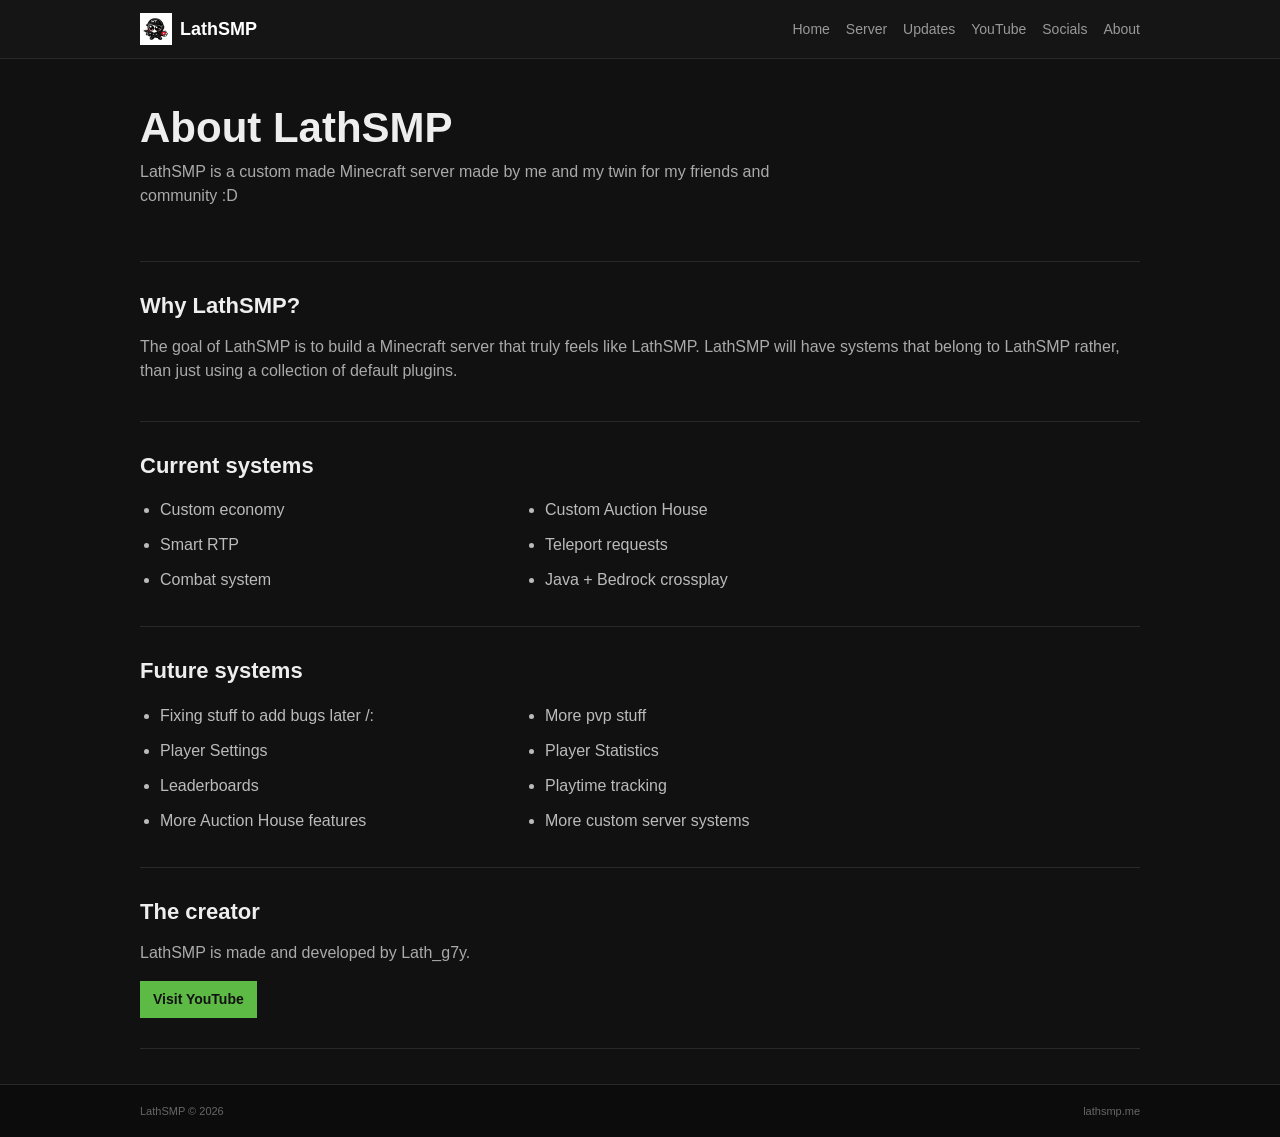
<file: about.html>
<!DOCTYPE html>
<html lang="en">

<head>
  <meta charset="UTF-8">
  <meta name="viewport" content="width=device-width, initial-scale=1.0">

  <title>LathSMP | About</title>

  <link rel="icon" href="icon.png">
  <link rel="stylesheet" href="css/lathsmp.css">
</head>

<body data-page="about">

<header>

  <div class="container header-content">

    <a href="index.html" class="logo">

      <img
        src="icon.png"
        alt="LathSMP">

      <span>LathSMP</span>

    </a>

    <nav>
      <!-- Navigation is loaded from site.json -->
    </nav>

  </div>

</header>


<main>

  <div class="container">


    <!-- INTRO -->

    <section class="welcome">

      <h1 id="aboutTitle">
        About LathSMP
      </h1>

      <p id="aboutDescription">
        LathSMP is a custom Minecraft survival server built for friends and the community.
      </p>

    </section>


    <!-- WHY LATHSMP -->

    <section>

      <h2 id="aboutWhyTitle">
        Why LathSMP?
      </h2>

      <p id="aboutWhyText">
        The goal of LathSMP is to create a Minecraft server with custom systems that actually feel like they belong to the server.
      </p>

    </section>


    <!-- CURRENT SYSTEMS -->

    <section>

      <h2 id="aboutSystemsTitle">
        Current systems
      </h2>


      <ul
        class="features"
        id="aboutSystems">

        <!-- Loaded from site.json -->

      </ul>

    </section>


    <!-- FUTURE SYSTEMS -->

    <section>

      <h2 id="aboutFutureTitle">
        Future systems
      </h2>


      <ul
        class="features"
        id="aboutFuture">

        <!-- Loaded from site.json -->

      </ul>

    </section>


    <!-- CREATOR -->

    <section>

      <h2 id="aboutCreatorTitle">
        The creator
      </h2>

      <p id="aboutCreatorText">
        LathSMP is made and developed by Lath_g7y.
      </p>


      <a
        id="aboutYoutubeLink"
        class="button"
        href="#"
        target="_blank"
        rel="noopener">

        <span id="aboutYoutubeButton">
          Visit YouTube
        </span>

      </a>

    </section>

  </div>

</main>


<footer>

  <div class="container footer-content">

    <span id="footerCopyright">
      LathSMP © 2026
    </span>

    <span id="footerDomain">
      lathsmp.me
    </span>

  </div>

</footer>


<script src="js/app.js"></script>

</body>

</html>
</file>
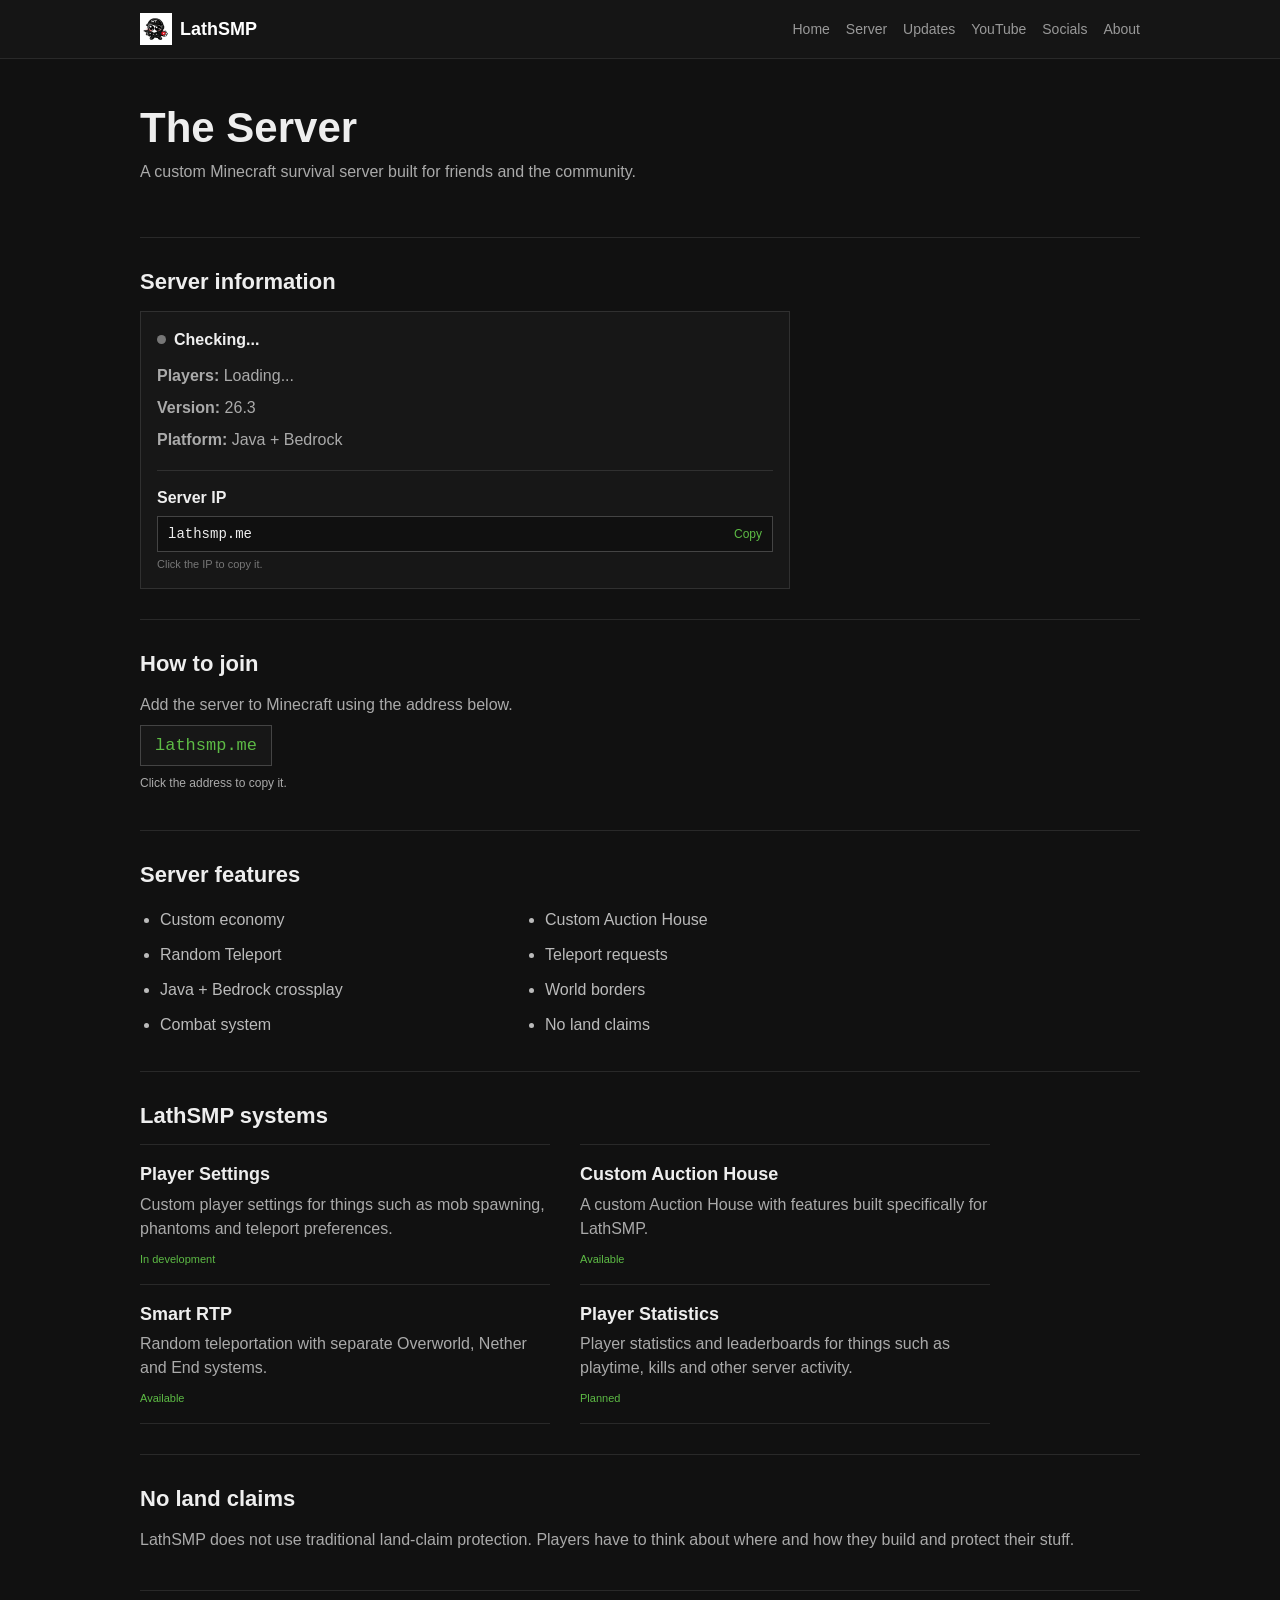
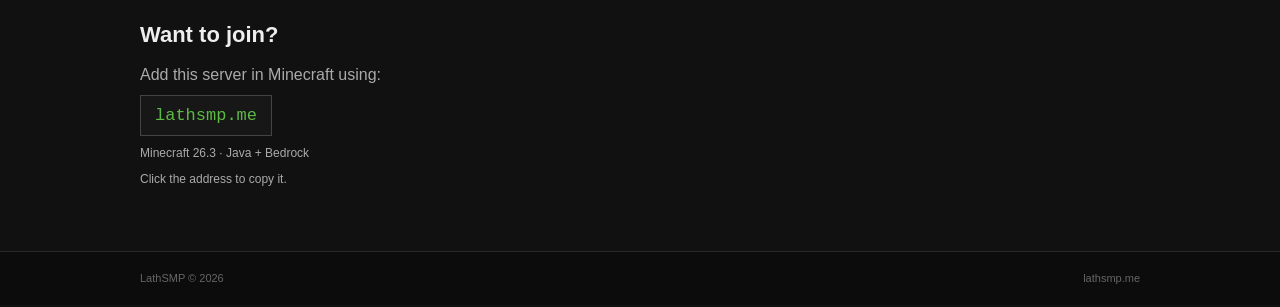
<file: server.html>
<!DOCTYPE html>
<html lang="en">

<head>
  <meta charset="UTF-8">
  <meta name="viewport" content="width=device-width, initial-scale=1.0">

  <title>LathSMP | Server</title>

  <link rel="icon" href="icon.png">
  <link rel="stylesheet" href="css/lathsmp.css">
</head>

<body data-page="server">

<header>

  <div class="container header-content">

    <a href="index.html" class="logo">

      <img
        src="icon.png"
        alt="LathSMP">

      <span>LathSMP</span>

    </a>

    <nav>
      <!-- Navigation is loaded from site.json -->
    </nav>

  </div>

</header>


<main>

  <div class="container">


    <!-- INTRO -->

    <section class="welcome">

      <h1 id="serverTitle">
        The Server
      </h1>

      <p id="serverDescription">
        Loading...
      </p>

    </section>


    <!-- SERVER INFORMATION -->

    <section>

      <h2>
        Server information
      </h2>

      <div class="server-info">


        <div class="status">

          <span class="status-dot"></span>

          <strong id="serverStatus">
            Checking...
          </strong>

        </div>


        <p>

          <strong id="serverPlayersLabel">
            Players:
          </strong>

          <span id="serverPlayers">
            Loading...
          </span>

        </p>


        <p>

          <strong id="serverVersionLabel">
            Version:
          </strong>

          <span id="serverVersion">
            -
          </span>

        </p>


        <p>

          <strong id="serverPlatformLabel">
            Platform:
          </strong>

          <span id="serverPlatform">
            -
          </span>

        </p>


        <div class="server-ip">

          <strong id="serverIpLabel">
            Server IP
          </strong>


          <button
            type="button"
            data-copy-ip>

            <span id="serverIp">
              lathsmp.me
            </span>

            <span id="serverCopyButton">
              Copy
            </span>

          </button>


          <small
            id="serverCopyMessage"
            class="copy-message">

            Click the IP to copy it.

          </small>

        </div>

      </div>

    </section>


    <!-- HOW TO JOIN -->

    <section>

      <h2 id="serverHowToJoinTitle">
        How to join
      </h2>

      <p id="serverHowToJoinText">
        Add the server to Minecraft using the address below.
      </p>


      <button
        id="serverLargeIp"
        class="large-ip"
        type="button"
        data-copy-ip>

        lathsmp.me

      </button>


      <p class="small-text copy-message">
        Click the address to copy it.
      </p>

    </section>


    <!-- FEATURES -->

    <section>

      <h2 id="serverFeaturesTitle">
        Server features
      </h2>


      <ul
        class="features"
        id="serverFeatures">

        <!-- Loaded from site.json -->

      </ul>

    </section>


    <!-- LATHSMP SYSTEMS -->

    <section>

      <h2 id="serverUniqueTitle">
        LathSMP systems
      </h2>


      <div
        class="feature-list"
        id="serverUniqueFeatures">

        <!-- Loaded from site.json -->

      </div>

    </section>


    <!-- NO LAND CLAIMS -->

    <section>

      <h2 id="serverNoClaimsTitle">
        No land claims
      </h2>

      <p id="serverNoClaimsText">
        LathSMP does not use traditional land-claim protection.
      </p>

    </section>


    <!-- JOIN -->

    <section class="join">

      <h2 id="serverJoinTitle">
        Want to join?
      </h2>


      <p id="serverJoinDescription">
        Add this server in Minecraft using:
      </p>


      <button
        id="serverJoinIp"
        class="large-ip"
        type="button"
        data-copy-ip>

        lathsmp.me

      </button>


      <p
        class="small-text"
        id="serverJoinVersion">

        Minecraft 26.3 · Java + Bedrock

      </p>


      <p
        class="small-text copy-message"
        id="serverJoinCopyMessage">

        Click the address to copy it.

      </p>

    </section>

  </div>

</main>


<footer>

  <div class="container footer-content">

    <span id="footerCopyright">
      LathSMP © 2026
    </span>

    <span id="footerDomain">
      lathsmp.me
    </span>

  </div>

</footer>


<script src="js/app.js"></script>

</body>

</html>
</file>
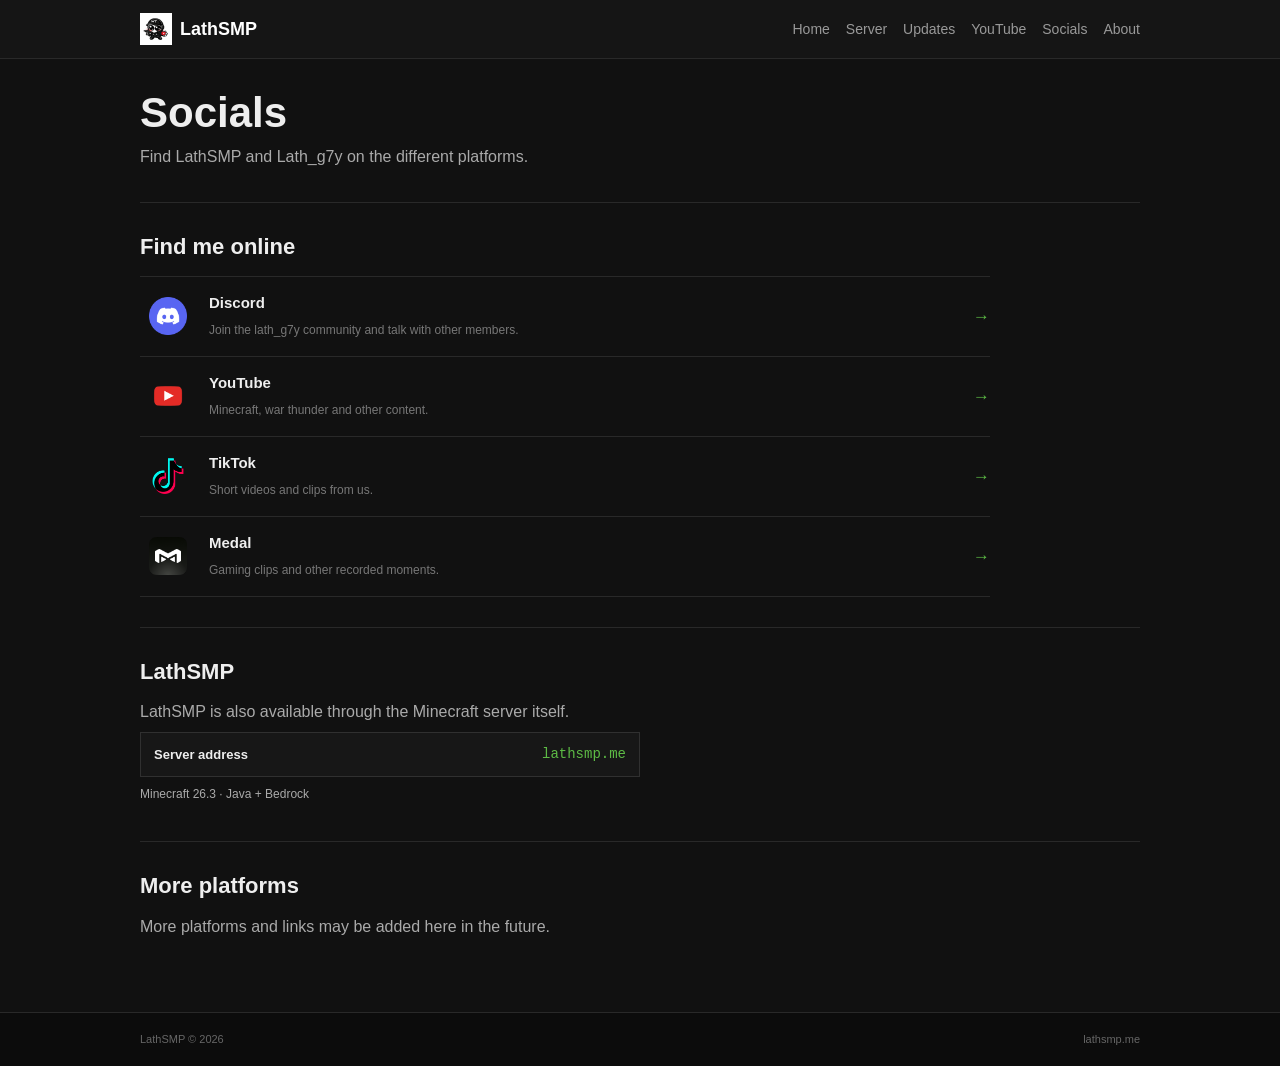
<file: socials.html>
<!DOCTYPE html>
<html lang="en">

<head>
  <meta charset="UTF-8">
  <meta name="viewport" content="width=device-width, initial-scale=1.0">

  <title>LathSMP | Socials</title>

  <link rel="icon" href="icon.png">
  <link rel="stylesheet" href="css/lathsmp.css">
</head>

<body data-page="socials">

<header>

  <div class="container header-content">

    <a href="index.html" class="logo">

      <img
        src="icon.png"
        alt="LathSMP">

      <span>LathSMP</span>

    </a>

    <nav>
      <!-- Navigation is loaded from site.json -->
    </nav>

  </div>

</header>


<main>

  <div class="container">


    <!-- INTRO -->

    <section class="socials-intro">

      <h1 id="socialsTitle">
        Socials
      </h1>

      <p id="socialsDescription">
        Find LathSMP and Lath_g7y on the different platforms.
      </p>

    </section>


    <!-- SOCIAL LINKS -->

    <section>

      <h2 id="socialsFindTitle">
        Find me online
      </h2>


      <div
        class="social-page-list"
        id="socialsList">

        <!-- Social links are loaded from site.json -->

      </div>

    </section>


    <!-- LATHSMP -->

    <section>

      <h2 id="socialsServerTitle">
        LathSMP
      </h2>


      <p id="socialsServerDescription">
        LathSMP is also available through the Minecraft server itself.
      </p>


      <div class="social-server-box">

        <strong id="socialsServerAddressLabel">
          Server address
        </strong>

        <span id="socialsServerAddress">
          lathsmp.me
        </span>

      </div>


      <p
        class="small-text"
        id="socialsServerVersion">

        Minecraft 26.3 · Java + Bedrock

      </p>

    </section>


    <!-- MORE PLATFORMS -->

    <section class="socials-more">

      <h2 id="socialsMoreTitle">
        More platforms
      </h2>

      <p id="socialsMoreText">
        More platforms and links may be added here in the future.
      </p>

    </section>

  </div>

</main>


<footer>

  <div class="container footer-content">

    <span id="footerCopyright">
      LathSMP © 2026
    </span>

    <span id="footerDomain">
      lathsmp.me
    </span>

  </div>

</footer>


<script src="js/app.js"></script>

</body>

</html>
</file>
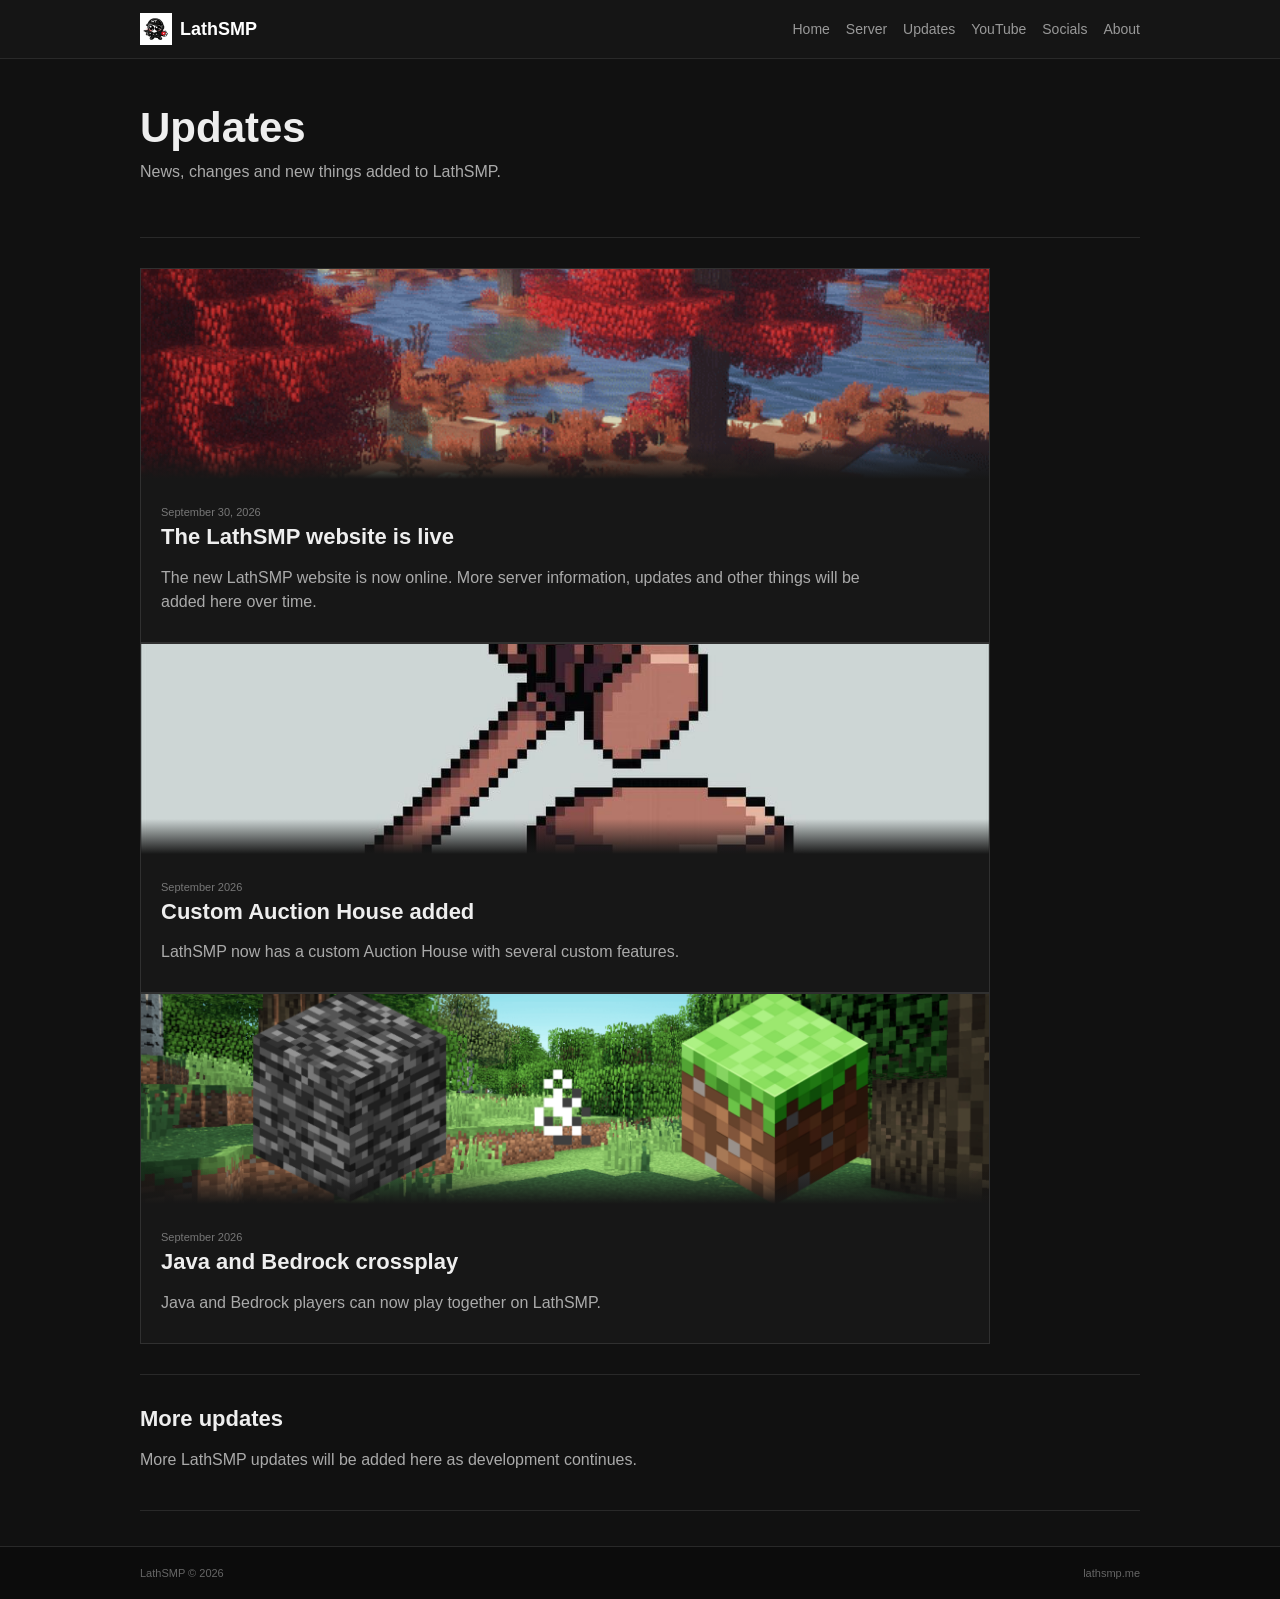
<file: updates.html>
<!DOCTYPE html>
<html lang="en">

<head>
  <meta charset="UTF-8">
  <meta name="viewport" content="width=device-width, initial-scale=1.0">

  <title>LathSMP | Updates</title>

  <link rel="icon" href="icon.png">
  <link rel="stylesheet" href="css/lathsmp.css">
</head>

<body data-page="updates">

<header>

  <div class="container header-content">

    <a href="index.html" class="logo">

      <img
        src="icon.png"
        alt="LathSMP">

      <span>LathSMP</span>

    </a>

    <nav>
      <!-- Navigation is loaded from site.json -->
    </nav>

  </div>

</header>


<main>

  <div class="container">


    <!-- INTRO -->

    <section class="welcome">

      <h1 id="updatesTitle">
        Updates
      </h1>

      <p id="updatesDescription">
        News, changes and new things added to LathSMP.
      </p>

    </section>


    <!-- UPDATES -->

    <section>

      <div
        id="updatesList">

        <!-- Updates are loaded from site.json -->

      </div>

    </section>


    <!-- MORE UPDATES -->

    <section>

      <h2 id="updatesMoreTitle">
        More updates
      </h2>

      <p id="updatesMoreText">
        More LathSMP updates will be added here as development continues.
      </p>

    </section>

  </div>

</main>


<footer>

  <div class="container footer-content">

    <span id="footerCopyright">
      LathSMP © 2026
    </span>

    <span id="footerDomain">
      lathsmp.me
    </span>

  </div>

</footer>


<script src="js/app.js"></script>

</body>

</html>
</file>
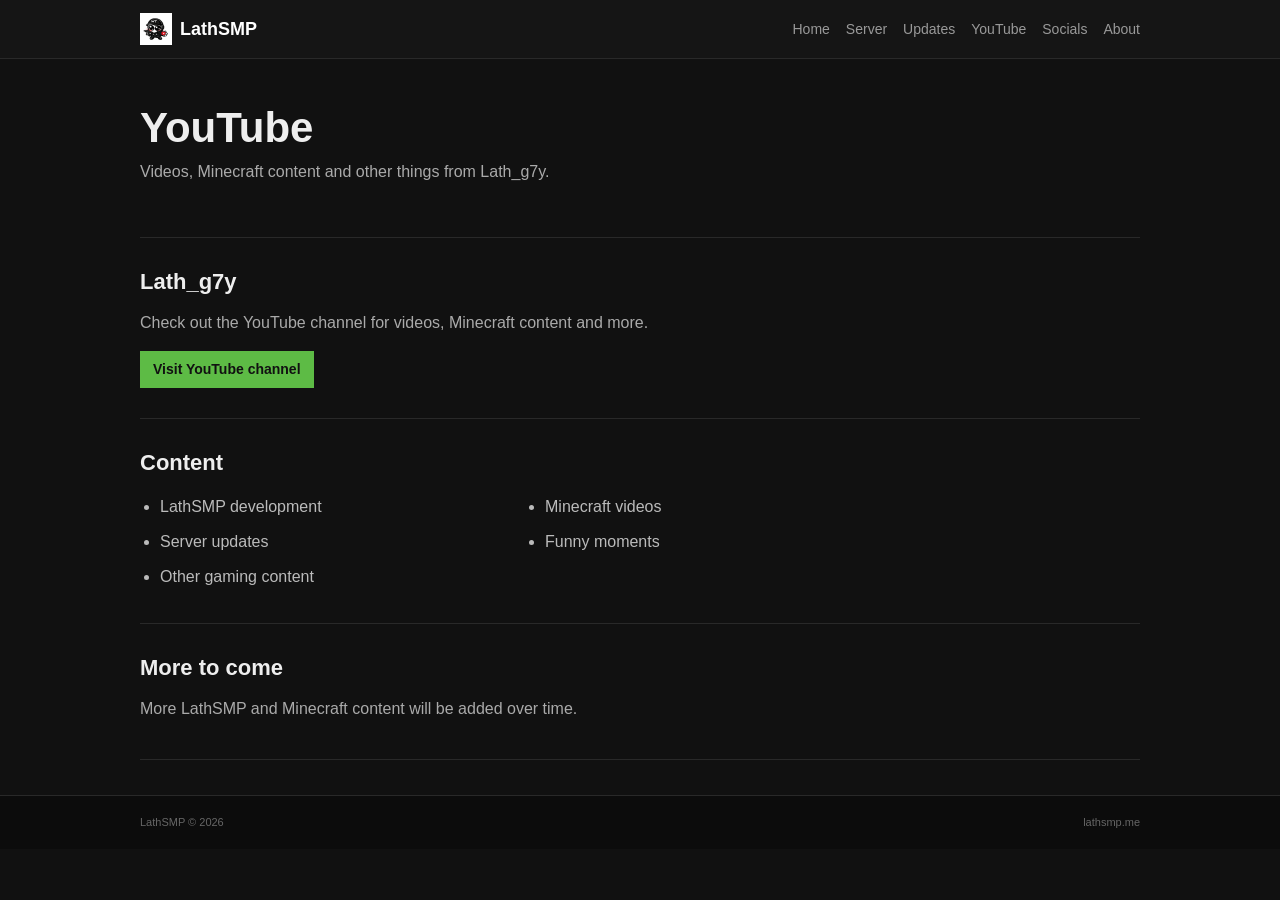
<file: youtube.html>
<!DOCTYPE html>
<html lang="en">

<head>
  <meta charset="UTF-8">
  <meta name="viewport" content="width=device-width, initial-scale=1.0">

  <title>LathSMP | YouTube</title>

  <link rel="icon" href="icon.png">
  <link rel="stylesheet" href="css/lathsmp.css">
</head>

<body data-page="youtube">

<header>

  <div class="container header-content">

    <a href="index.html" class="logo">

      <img
        src="icon.png"
        alt="LathSMP">

      <span>LathSMP</span>

    </a>

    <nav>
      <!-- Navigation is loaded from site.json -->
    </nav>

  </div>

</header>


<main>

  <div class="container">


    <!-- INTRO -->

    <section class="welcome">

      <h1 id="youtubeTitle">
        YouTube
      </h1>

      <p id="youtubeDescription">
        Videos, Minecraft content and other things from Lath_g7y.
      </p>

    </section>


    <!-- CHANNEL -->

    <section>

      <h2>
        <span id="youtubeChannelName">
          Lath_g7y
        </span>
      </h2>

      <p>
        Check out the YouTube channel for videos,
        Minecraft content and more.
      </p>

      <a
        id="youtubeChannelLink"
        class="button"
        href="#"
        target="_blank"
        rel="noopener">

        <span id="youtubeChannelButton">
          Visit YouTube channel
        </span>

      </a>

    </section>


    <!-- CONTENT -->

    <section>

      <h2 id="youtubeContentTitle">
        Content
      </h2>

      <ul
        class="features"
        id="youtubeContent">

        <!-- Loaded from site.json -->

      </ul>

    </section>


    <!-- FUTURE -->

    <section>

      <h2 id="youtubeFutureTitle">
        More to come
      </h2>

      <p id="youtubeFutureText">
        More LathSMP and Minecraft content will be added over time.
      </p>

    </section>

  </div>

</main>


<footer>

  <div class="container footer-content">

    <span id="footerCopyright">
      LathSMP © 2026
    </span>

    <span id="footerDomain">
      lathsmp.me
    </span>

  </div>

</footer>


<script src="js/app.js"></script>

</body>

</html>
</file>
<file: css/lathsmp.css>
* {
  box-sizing: border-box;
}

html {
  scroll-behavior: smooth;
}

body {
  margin: 0;

  background: #111;
  color: #eee;

  font-family: Arial, Helvetica, sans-serif;
  line-height: 1.5;
}

.container {
  width: 92%;
  max-width: 1000px;
  margin: 0 auto;
}


/* =========================
   HEADER
   ========================= */

header {
  background: #151515;
  border-bottom: 1px solid #292929;
}

.header-content {
  min-height: 58px;

  display: flex;
  align-items: center;
  justify-content: space-between;
}

.logo {
  display: flex;
  align-items: center;

  gap: 8px;

  color: #fff;

  font-size: 18px;
  font-weight: bold;

  text-decoration: none;
}

.logo img {
  width: 32px;
  height: 32px;
}

nav {
  display: flex;
  align-items: center;

  gap: 16px;
}

nav a {
  color: #999;

  font-size: 14px;

  text-decoration: none;
}

nav a:hover {
  color: #fff;
}


/* =========================
   MAIN
   ========================= */

main {
  padding-bottom: 35px;
}

section {
  padding: 30px 0;

  border-bottom: 1px solid #292929;
}

.banner-section {
  padding: 20px 0 0;

  border-bottom: none;
}

.banner {
  display: block;

  width: 100%;
  height: auto;

  border: 1px solid #303030;
}


/* =========================
   TEXT
   ========================= */

.welcome {
  padding: 45px 0;
}

h1 {
  margin: 0 0 8px;

  font-size: 42px;
  line-height: 1.15;
}

h2 {
  margin: 0 0 14px;

  font-size: 22px;
  line-height: 1.3;
}

h3 {
  margin: 4px 0 6px;

  font-size: 18px;
  line-height: 1.3;
}

p {
  margin-top: 8px;
  margin-bottom: 8px;

  color: #aaa;
}

.welcome p {
  max-width: 650px;
}


/* =========================
   BUTTON
   ========================= */

.button {
  display: inline-block;

  margin-top: 8px;
  padding: 8px 13px;

  background: #5dbb45;
  color: #111;

  font-size: 14px;
  font-weight: bold;

  text-decoration: none;
}

.button:hover {
  background: #70d456;
}


/* =========================
   TEXT LINKS
   ========================= */

.text-link {
  display: inline-block;

  margin-top: 10px;

  color: #5dbb45;

  font-size: 14px;

  text-decoration: none;
}

.text-link:hover {
  color: #70d456;

  text-decoration: underline;
}


/* =========================
   SERVER
   ========================= */

.server-info {
  max-width: 650px;

  padding: 16px;

  border: 1px solid #303030;

  background: #171717;
}

.status {
  display: flex;
  align-items: center;

  gap: 8px;

  margin-bottom: 12px;
}

.status-dot {
  width: 9px;
  height: 9px;

  display: inline-block;

  border-radius: 50%;

  background: #777;
}

.server-ip {
  margin-top: 18px;
  padding-top: 15px;

  border-top: 1px solid #303030;
}

.server-ip strong {
  display: block;

  margin-bottom: 6px;
}

.server-ip button {
  width: 100%;

  display: flex;
  align-items: center;
  justify-content: space-between;

  padding: 9px 10px;

  border: 1px solid #444;

  background: #101010;
  color: #eee;

  cursor: pointer;

  font-family: monospace;
  font-size: 14px;

  text-align: left;
}

.server-ip button:hover {
  border-color: #5dbb45;
}

.server-ip button span:last-child {
  color: #5dbb45;

  font-family: Arial, Helvetica, sans-serif;
  font-size: 12px;
}

.server-ip small {
  display: block;

  margin-top: 4px;

  color: #777;

  font-size: 11px;
}


/* =========================
   FEATURES
   ========================= */

.features {
  max-width: 750px;

  display: grid;
  grid-template-columns: repeat(2, minmax(0, 1fr));

  column-gap: 40px;
  row-gap: 3px;

  margin: 0;
  padding-left: 20px;
}

.features li {
  margin: 4px 0;

  color: #bbb;
}


/* =========================
   UNIQUE FEATURE LIST
   ========================= */

.feature-list {
  max-width: 850px;

  display: grid;
  grid-template-columns: repeat(2, minmax(0, 1fr));

  column-gap: 30px;
}

.feature-item {
  padding: 14px 0;

  border-bottom: 1px solid #292929;
}

.feature-item:first-child {
  border-top: 1px solid #292929;
}

.feature-item:nth-child(2) {
  border-top: 1px solid #292929;
}

.feature-item h3 {
  color: #eee;
}

.feature-item p {
  margin-top: 5px;
  margin-bottom: 5px;
}

.feature-item small {
  color: #5dbb45;

  font-size: 11px;
}


/* =========================
   UPDATE PREVIEW
   ========================= */

.latest-update {
  position: relative;

  max-width: 800px;

  overflow: hidden;

  border: 1px solid #303030;

  background: #171717;
}

.update-image {
  width: 100%;
  height: 190px;

  overflow: hidden;
}

.update-image img {
  width: 100%;
  height: 100%;

  display: block;

  object-fit: cover;

  opacity: 0.8;
}

.update-content {
  position: relative;

  margin-top: -55px;

  padding: 55px 20px 20px;

  background: linear-gradient(
    to bottom,
    transparent 0,
    #171717 35px,
    #171717 100%
  );
}

.update-content small {
  color: #777;

  font-size: 11px;
}

.update-content p {
  max-width: 650px;
}


/* =========================
   UPDATE PAGE
   ========================= */

.update-page-post {
  max-width: 850px;

  overflow: hidden;

  border: 1px solid #303030;

  background: #171717;
}

.update-page-image {
  width: 100%;
  height: 220px;

  overflow: hidden;
}

.update-page-image img {
  width: 100%;
  height: 100%;

  display: block;

  object-fit: cover;
}

.update-page-content {
  position: relative;

  margin-top: -45px;

  padding: 55px 20px 20px;

  background: linear-gradient(
    to bottom,
    transparent 0,
    #171717 35px,
    #171717 100%
  );
}

.update-page-content small {
  color: #777;

  font-size: 11px;
}

.update-page-content p {
  max-width: 700px;
}


/* =========================
   SOCIALS
   ========================= */

.social-links {
  max-width: 750px;
}

.social-links a {
  display: block;

  padding: 10px 0;

  border-bottom: 1px solid #292929;

  color: #eee;

  text-decoration: none;
}

.social-links a:first-child {
  border-top: 1px solid #292929;
}

.social-links a:hover strong {
  color: #5dbb45;
}

.social-links strong {
  display: block;

  margin-bottom: 1px;

  font-size: 15px;
}

.social-links span {
  color: #777;

  font-size: 12px;
}


/* =========================
   JOIN
   ========================= */

.join {
  padding-bottom: 20px;

  border-bottom: none;
}

.large-ip {
  padding: 10px 14px;

  border: 1px solid #444;

  background: #171717;
  color: #5dbb45;

  cursor: pointer;

  font-family: monospace;
  font-size: 17px;
}

.large-ip:hover {
  border-color: #5dbb45;
}

.small-text {
  font-size: 12px;
}


/* =========================
   FOOTER
   ========================= */

footer {
  padding: 18px 0;

  border-top: 1px solid #292929;

  background: #0c0c0c;

  color: #666;

  font-size: 11px;
}

.footer-content {
  display: flex;
  align-items: center;
  justify-content: space-between;
}


/* =========================
   MOBILE
   ========================= */

@media (max-width: 700px) {

  .header-content {
    padding: 9px 0;

    align-items: flex-start;
  }

  nav {
    flex-wrap: wrap;
    justify-content: flex-end;

    gap: 6px 11px;

    max-width: 260px;
  }

  nav a {
    font-size: 12px;
  }


  main {
    padding-bottom: 25px;
  }

  section {
    padding: 25px 0;
  }

  .banner-section {
    padding-top: 15px;
  }


  .welcome {
    padding: 40px 0;
  }

  h1 {
    font-size: 36px;
  }

  h2 {
    font-size: 21px;
  }


  .features {
    grid-template-columns: 1fr;

    row-gap: 1px;
  }


  .feature-list {
    grid-template-columns: 1fr;
  }

  .feature-item:nth-child(2) {
    border-top: none;
  }

  .feature-item:first-child {
    border-top: 1px solid #292929;
  }


  .update-image {
    height: 155px;
  }

  .update-page-image {
    height: 175px;
  }

  .update-content,
  .update-page-content {
    padding-left: 16px;
    padding-right: 16px;
  }


  .server-ip button {
    font-size: 13px;
  }


  .footer-content {
    align-items: flex-start;

    flex-direction: column;

    gap: 3px;
  }

}


/* =========================
   SMALL PHONES
   ========================= */

@media (max-width: 450px) {

  .container {
    width: 90%;
  }


  .header-content {
    display: block;
  }

  .logo {
    margin-bottom: 8px;
  }

  nav {
    justify-content: flex-start;

    max-width: none;
  }


  h1 {
    font-size: 32px;
  }

  h2 {
    font-size: 20px;
  }


  .welcome {
    padding: 35px 0;
  }


  .update-image {
    height: 135px;
  }

  .update-page-image {
    height: 150px;
  }


  .large-ip {
    font-size: 15px;
  }

}

/* =========================
   SOCIALS PAGE
   ========================= */

.socials-intro {
  padding-bottom: 25px;
}

.social-page-list {
  max-width: 850px;
}

.social-page-item {
  min-height: 65px;

  display: flex;
  align-items: center;

  gap: 14px;

  padding: 12px 0;

  border-bottom: 1px solid #292929;

  color: #eee;

  text-decoration: none;
}

.social-page-item:first-child {
  border-top: 1px solid #292929;
}

.social-page-item:hover .social-page-content strong {
  color: #5dbb45;
}

.social-page-icon {
  width: 75px;

  flex-shrink: 0;

  color: #777;

  font-size: 11px;
  font-weight: bold;
}

.social-page-content {
  flex: 1;
}

.social-page-content strong {
  display: block;

  margin-bottom: 2px;

  font-size: 15px;
}

.social-page-content span {
  color: #777;

  font-size: 12px;
}

.social-page-arrow {
  color: #5dbb45;

  font-size: 17px;
}

.social-server-box {
  max-width: 500px;

  display: flex;
  align-items: center;
  justify-content: space-between;

  padding: 11px 13px;

  border: 1px solid #303030;

  background: #171717;
}

.social-server-box strong {
  font-size: 13px;
}

.social-server-box span {
  color: #5dbb45;

  font-family: monospace;
  font-size: 14px;
}

.socials-more {
  border-bottom: none;
}


@media (max-width: 500px) {

  .social-page-item {
    gap: 9px;
  }

  .social-page-icon {
    width: 60px;
  }

  .social-page-content span {
    font-size: 11px;
  }

  .social-server-box {
    display: block;
  }

  .social-server-box span {
    display: block;

    margin-top: 4px;
  }

}


     /* =========================
        HOME PAGE EXTRAS
        ========================= */

   .latest-update {
     display: flex;
     max-width: 750px;
     border: 1px solid #303030;
     background: #171717;
   }

.update-image {
  width: 38%;
  min-height: 190px;
  overflow: hidden;
}

.update-image img {
  width: 100%;
  height: 100%;
  min-height: 190px;
  object-fit: cover;
  display: block;
}

.update-content {
  padding: 20px;
  flex: 1;
}

.update-content small {
  color: #777;
  font-size: 12px;
}

.update-content h3 {
  margin: 5px 0 8px;
  font-size: 20px;
}

.update-content p {
  margin: 0 0 12px;
}


/* =========================
   HOME COMMUNITY
   ========================= */

.home-community {
  display: flex;
  flex-direction: column;
  gap: 12px;

  max-width: 750px;
}

.home-community-item {
  display: flex;
  align-items: center;

  gap: 18px;

  padding: 16px;

  border: 1px solid #303030;
  background: #171717;
}

.home-community-item img {
  width: 58px;
  height: 58px;

  object-fit: contain;

  flex-shrink: 0;
}

.home-community-item h3 {
  margin: 0 0 4px;

  font-size: 19px;
}

.home-community-item p {
  margin: 0 0 10px;

  font-size: 14px;
}


/* =========================
   MOBILE
   ========================= */

@media (max-width: 600px) {

  .latest-update {
    display: block;
  }

  .update-image {
    width: 100%;
    height: 150px;
    min-height: 0;
  }

  .update-image img {
    height: 150px;
    min-height: 0;
  }

  .update-content {
    padding: 15px;
  }

  .home-community-item {
    align-items: flex-start;
    gap: 12px;
  }

  .home-community-item img {
    width: 45px;
    height: 45px;
  }

}

/* =========================
   SOCIAL PAGE ICONS
   ========================= */

.social-page-icon {
  width: 55px;
  height: 55px;

  flex-shrink: 0;

  display: flex;
  align-items: center;
  justify-content: center;
}

.social-page-icon img {
  width: 38px;
  height: 38px;

  display: block;

  object-fit: contain;
}
</file>
